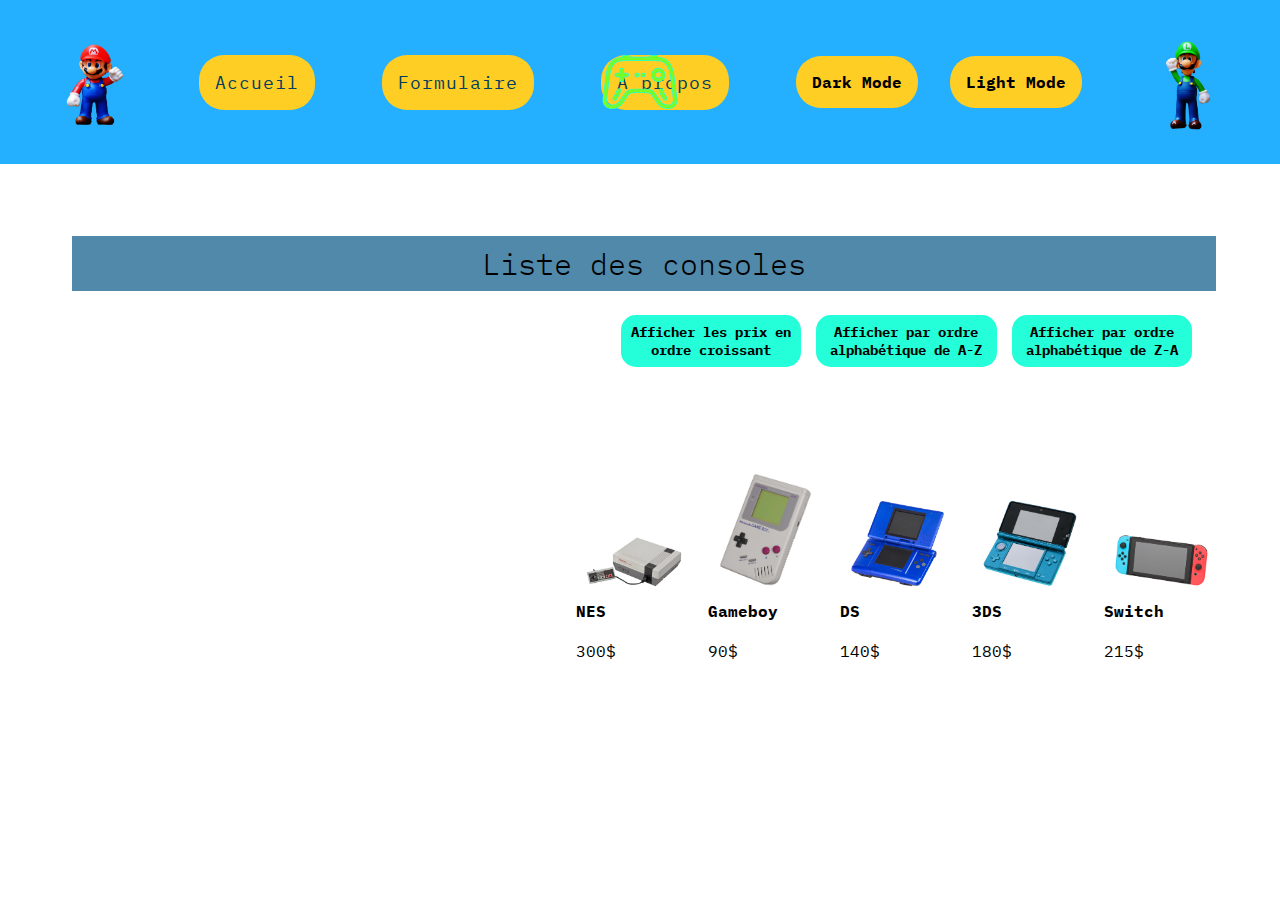
<file: Tp3 interface Splenderly/index.html>
<!DOCTYPE html>
<html lang="fr">
<head>
    <meta charset="UTF-8">
    <meta name="viewport" content="width=device-width, initial-scale=1.0">
    <link rel="shortcut icon" href="assets/img/video-game-svgrepo-com.svg" type="image/x-icon" />
    <link rel="stylesheet" href="assets/css/import.css">
    <script type="module" src="assets/js/pages/accueil.js"></script>
    <script src="assets/js/components/navigation.js" defer></script>
    <title>Consoles Nintendo</title>
</head>
<body data-page="a-propos">
    <header>
        <img src="assets/img/mario-figure.png" alt="mario figure" class="logo2">
        <img src="assets/img/video-game-svgrepo-com.svg" alt="logo" class="logo" />
        <nav id = "nav-principale"></nav>
        <ul class="nav_liste conteneur-mode">
            <li data-mode="nuit">Dark Mode</li>
            <li data-mode="jour">Light Mode</li>
        </ul>
        <img src="assets/img/luigi-figure.png" alt="luigi figure" class="logo3">
    </header>

    <main>
        <section class="section-accueil">
            <h1 class="h1-accueil">Liste des consoles</h1>
            <div class="filtres">
            <div class="filtre">Afficher les prix en ordre croissant</div>
            <div class="tri tri-asc">Afficher par ordre alphabétique de A-Z</div>
            <div class="tri tri-desc">Afficher par ordre alphabétique de Z-A</div>
            </div>
        </section>

        <section class="produits">
            <div class="liste-console"></div>
            <aside class="item-presentation"></aside>
        </section>

    </main>
</body>
</html>
</file>
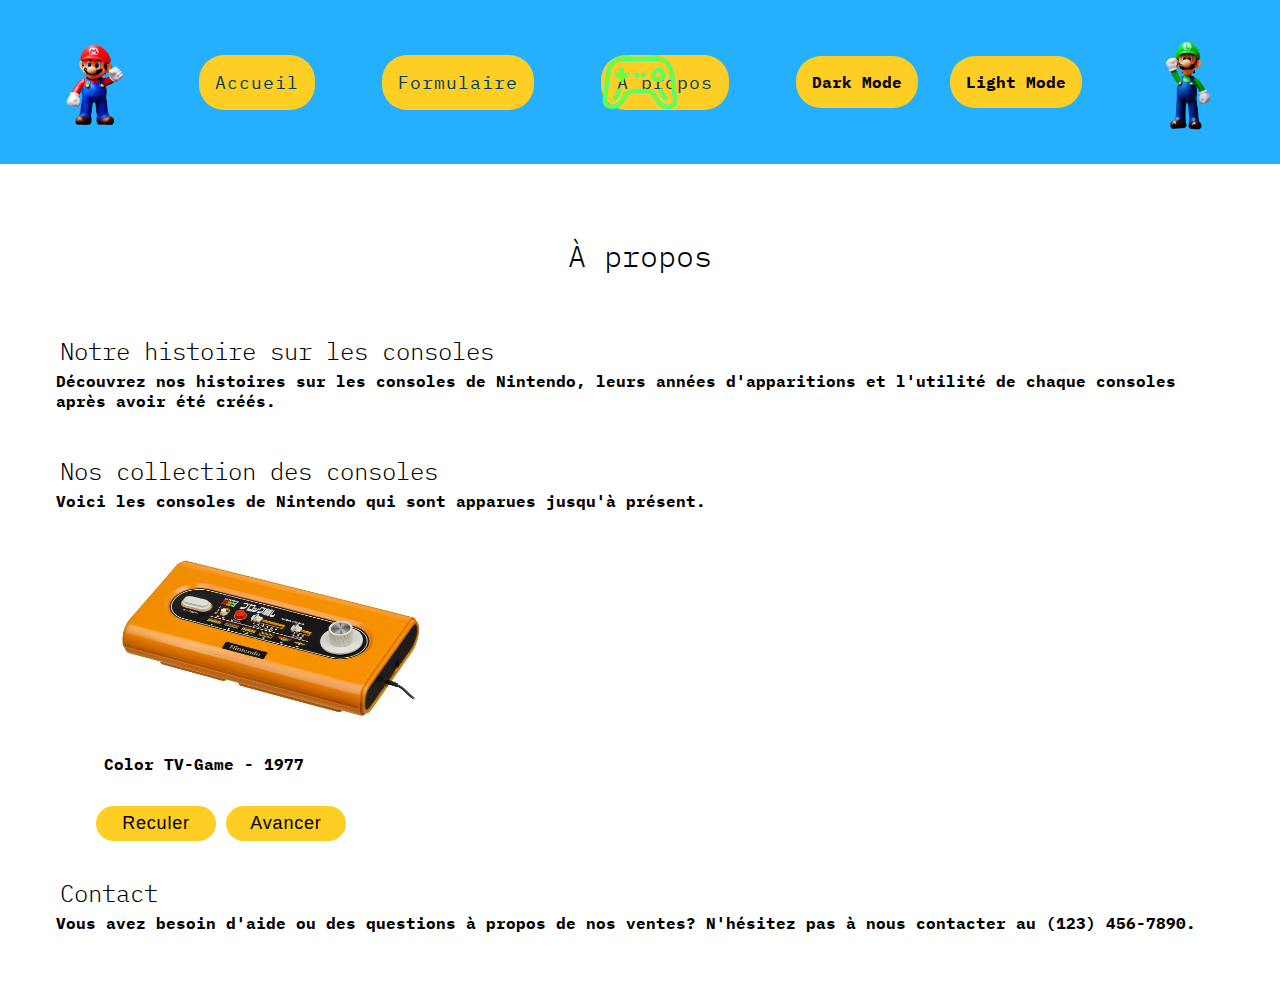
<file: Tp3 interface Splenderly/apropos.html>
<!DOCTYPE html>
<html lang="fr">
<head>
    <meta charset="UTF-8">
    <meta name="viewport" content="width=device-width, initial-scale=1.0">
    <link rel="shortcut icon" href="assets/img/video-game-svgrepo-com.svg" type="image/x-icon" />
    <link rel="stylesheet" href="assets/css/import.css">
    <script src="assets/js/components/navigation.js" defer></script>
    <script type="module" src="assets/js/pages/apropos.js"></script>
    <title>À propos</title>
</head>
<body>
    <header>
        <img src="assets/img/mario-figure.png" alt="mario figure" class="logo2">
        <img src="assets/img/video-game-svgrepo-com.svg" alt="logo" class="logo" />
        <nav id = "nav-principale"></nav>
        <ul class="nav_liste conteneur-mode">
            <li data-mode="nuit">Dark Mode</li>
            <li data-mode="jour">Light Mode</li>
        </ul>
        <img src="assets/img/luigi-figure.png" alt="luigi figure" class="logo3">
    </header>
    
    <main>
        <h1 class="h1-apropos">À propos</h1>

        <section class="histoire sans-opacite">
            <h2>Notre histoire sur les consoles</h2>
            <p>Découvrez nos histoires sur les consoles de Nintendo, leurs années d'apparitions et l'utilité de chaque consoles après avoir été créés.</p>
        </section>

        <section class="collection sans-opacite">
            <h2>Nos collection des consoles</h2>
            <p>Voici les consoles de Nintendo qui sont apparues jusqu'à présent.</p>
        </section>

        <div class="carrousel-section" data-carrousel>
            <div class="conteneur-image-principale">
                <img class="image-principale" src="assets/img/nintendo color tv-game.jpg" alt="" />
            </div>
            <div class="conteneur-principale">
                <p class="nom-principale">Color TV-Game - 1977</p>
            </div>

            <template id="conteneur-image-navigation">
                <div class="conteneur-image-navigation">
                    <img src="assets/img/nintendo game & watch.jpg" alt="" />
                    <img src="assets/img/nintendo famicom.jpg" alt=""/>
                    <img src="assets/img/nintendo-nes.jpg" alt="">
                    <img src="assets/img/nintendo-gameboy.jpg" alt="">
                    <img src="assets/img/nintendo-snes.jpg" alt="">
                    <img src="assets/img/nintendo virtual boy.jpg" alt="">
                    <img src="assets/img/nintendo 64.jpg" alt="">
                    <img src="assets/img/nintendo game boy color.jpg" alt="">
                    <img src="assets/img/nintendo-gba.jpg" alt="">
                    <img src="assets/img/nintendo gamecube.jpg" alt="">
                    <img src="assets/img/nintendo-ds.jpg" alt="">
                    <img src="assets/img/nintendo-ds-lite.jpg" alt="">
                    <img src="assets/img/nintendo wii.jpg" alt="">
                    <img src="assets/img/nintendo-3ds.jpg" alt="">
                    <img src="assets/img/nintendo wii u.jpg" alt="">
                    <img src="assets/img/nintendo-switch.jpg" alt="">
                    <img src="assets/img/nintendo-switch-lite.jpg" alt="">
                </div>

            </template>

            <template id="conteneur-nom-navigation">
                <div class="conteneur-nom-navigation">
                    <p>Game & Watch - 1980</p>
                    <p>Famicom - 1983</p>
                    <p>NES - 1985</p>
                    <p>Gameboy - 1989</p>
                    <p>SNES - 1991</p>
                    <p>Virtual Boy - 1995</p>
                    <p>Nintendo 64 - 1996</p>
                    <p>Game Boy Color - 1998</p>
                    <p>GBA - 2001</p>
                    <p>Gamecube - 2001</p>
                    <p>DS - 2004</p>
                    <p>DS Lite - 2006</p>
                    <p>Wii - 2006</p>
                    <p>3DS - 2011</p>
                    <p>Wii U - 2012</p>
                    <p>Switch - 2017</p>
                    <p>Switch Lite - 2019</p>
                </div>
            </template>
            
            <div class="carrousel-liste-images"></div>
            <button data-direction="-1">Reculer</button>
            <button data-direction="1">Avancer</button>
        </div>
        
        <section class="contact sans-opacite">
            <h2>Contact</h2>
            <p>Vous avez besoin d'aide ou des questions à propos de nos ventes? N'hésitez pas à nous contacter au (123) 456-7890.</p>
        </section>

            <div class="modale-conteneur">
                <div class="modale">
                    <h3 class="modale-header">Abonnement infolettre</h3>
                    <p>Veuillez vous abonnez à notre infolettre pour les dernières nouvelles, promotions, précommandes et plus encore.</p>
                    <div>
                        <label for="email">Enter your email:</label>
                        <input type="email" id="email" name="email" placeholder="test@exemple.com"/>
                        <input type="submit">
                    </div>
                    <div class="fermer-modale interactive">Fermer</div>
                </div>
            </div>
    </main>
</body>
</html>
</file>
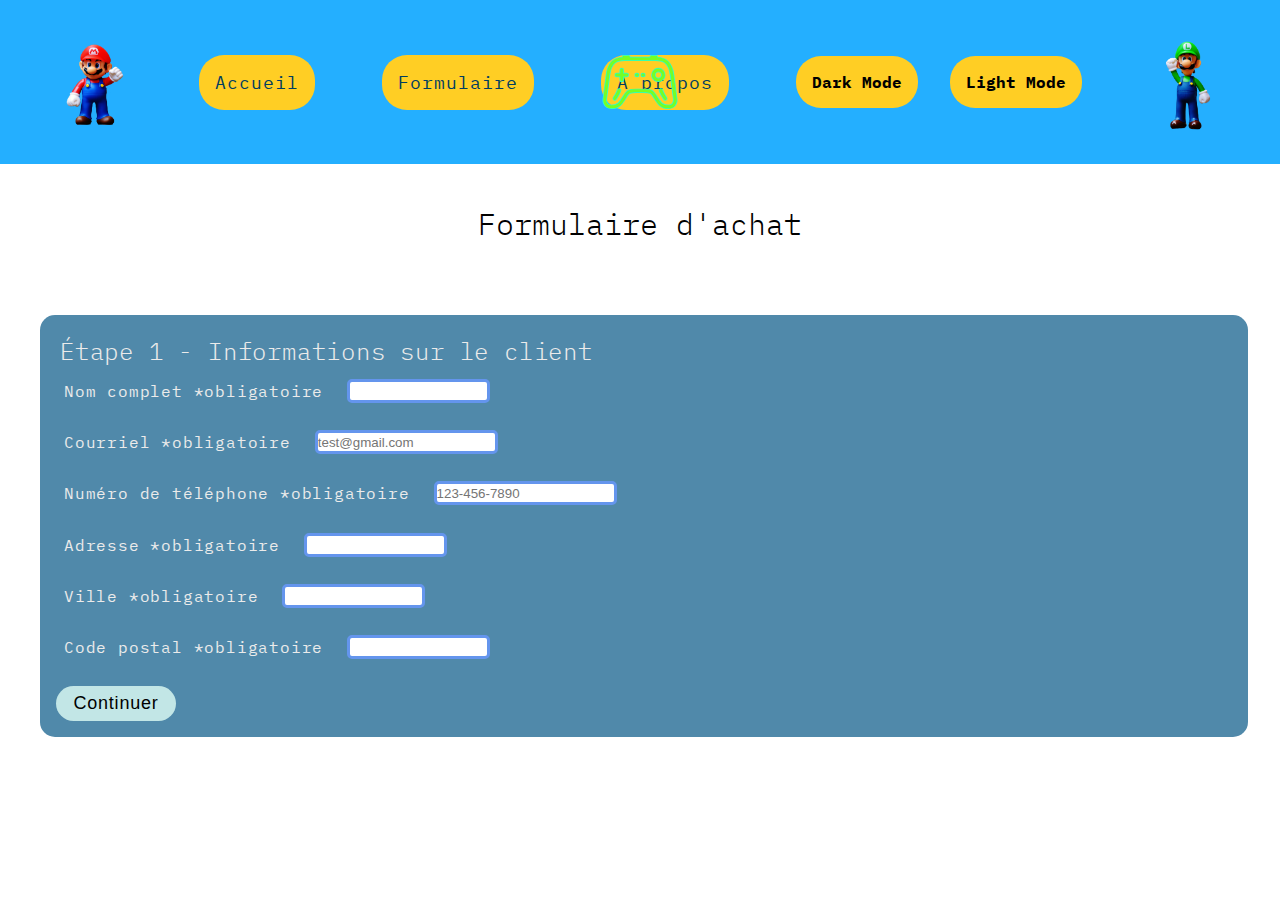
<file: Tp3 interface Splenderly/formulaire.html>
<!DOCTYPE html>
<html lang="fr">
<head>
    <meta charset="UTF-8">
    <meta name="viewport" content="width=device-width, initial-scale=1.0">
    <link rel="shortcut icon" href="assets/img/video-game-svgrepo-com.svg" type="image/x-icon" />
    <link rel="stylesheet" href="assets/css/import.css">
    <script src="assets/js/pages/formulaire.js" defer></script>
    <script src="assets/js/components/navigation.js" defer></script>
    <title>Formulaire d'achat</title>
</head>
<body>
    <header>
        <img src="assets/img/mario-figure.png" alt="mario figure" class="logo2">
        <img src="assets/img/video-game-svgrepo-com.svg" alt="logo" class="logo" />
        <nav id = "nav-principale"></nav>
        <ul class="nav_liste conteneur-mode">
            <li data-mode="nuit">Dark Mode</li>
            <li data-mode="jour">Light Mode</li>
        </ul>
        <img src="assets/img/luigi-figure.png" alt="luigi figure" class="logo3">
    </header>

    <h1 class="h1-formulaire">Formulaire d'achat</h1>
        
    <form action="" method="post" id="formulaire-principal">
        <section data-page="1" class="info-client">
            <h2>Étape 1 - Informations sur le client</h2>

            <div class="client_name">
                <label for="name">Nom complet *obligatoire</label>
                <input type="text" id="name" name="name" size="15" required/>
                <p class="error-message">Vous devez saisir votre nom</p>
            </div>
            
            <div class="client_email">
                <label for="email">Courriel *obligatoire</label>
                <input type="email" id="email" name="email" placeholder="test@gmail.com" required/>
                <p class="error-message">Vous devez saisir un courriel valide</p>
            </div>
            
            <div class="client_phone">
                <label for="phone">Numéro de téléphone *obligatoire</label>
                <input type="tel" id="phone" name="phone" pattern="[0-9]{3}-[0-9]{3}-[0-9]{4}" placeholder="123-456-7890" required/>
                <p class="error-message">Vous devez saisir un numéro de téléphone valide</p>
            </div>

            <div class="client_adress">
                <label for="address">Adresse *obligatoire</label>
                <input type="text" id="address" name="address" size="15" required/>
            </div>

            <div class="client_city">
                <label for="city">Ville *obligatoire</label>
                <input type="text" id="city" name="city" size="15" required/>
            </div>

            <div class="client_zip-code">
                <label for="zip_code">Code postal *obligatoire</label>
                <input type="text" id="code_postal" name="code_postal" size="15" required/>
                <p class="error-message">Vous devez saisir un code postal valide</p>
            </div>

            <button data-direction="1" disabled>Continuer</button>
        </section>

        <section data-page="2" class="info-delivery">
            <h2>Étape 2 - Informations sur la livraison</h2>

            <div class="date_delivery">
                <label for="date">Date idéale de livraison *obligatoire</label>
                <input type="date" id="delivery_date" name="set_date" required/>
            </div>
            

            <fieldset class="shop_deliver">
                <legend class="legend_delivery">Livraison en magasin</legend>

                <input type="checkbox" name="shop_delivery" id="shop_check"/>
                <label for="shop_delivery"></label>

                <select name="succursale-select" id="succursale-select" disabled>
                    <option value="">--Choisir un succursale--</option>
                    <option value="Québec">Succursale de Québec</option>
                    <option value="Montréal">Succursale de Montréal</option>
                    <option value="Laval">Succursale de Laval</option>
                    <option value="Trois-Rivière">Succursale de Trois-Rivière</option>
                    <option value="Gaspésie">Succursale de Gaspésie</option>
                    <option value="Drummondville">Succursale de Drummondville</option>
                </select>

            </fieldset>
            <br>

            <fieldset class="type_services">
                <legend class="legend_delivery">Service de livraison</legend>

                <input type="radio" id="poste_canada" name="service" value="Poste Canada"/>
                <label for="poste_canada">Poste Canada</label>

                <input type="radio" id="fedex" name="service" value="FedEx"/>
                <label for="fedex">FedEx</label>

                <input type="radio" id="ups" name="service" value="UPS"/>
                <label for="ups">UPS</label>
            </fieldset>

            <button data-direction="-1">Retour</button>
            <button data-direction="1" disabled>Continuer</button>
        </section>

        <section data-page="3" class="summary">
            <h2>Étape 3 - Résumé</h2>

            <div class="personal_info">
                <p><strong>Informations personnelles</strong></p>
                <span data-name="name"></span>
                <br>
                <span data-name="email"></span>
                <br>
                <span data-name="phone"></span>
                <br>
            </div>
            <br>

            <div class="adress_info">
                <p><strong>Adresse</strong></p>
                <span data-name="address"></span>
                <br>
                <span data-name="city"></span>
                <br>
                <span data-name="code_postal"></span>
                <br>
            </div>
            <br>
            
            <div class="delivery_info">
                <p><strong>Livraison</strong></p>
                <span data-name="set_date"></span>
                <br>
                <span data-name="succursale-select"></span>
                <br>
                <span data-name="service"></span>
                <br>
            </div>
            
            <button data-direction="-1">Retour</button>
        </section>
    </form>
</body>
</html>
</file>
<file: Tp3 interface Splenderly/assets/css/import.css>
/* Importation des fichiers */

/* base */
@import url(./base/colors.css);
@import url(./base/spacing.css);
@import url(./base/typography.css);

/* components */
@import url(./components/filtres.css);
@import url(./components/triage.css);
@import url(./components/boutons.css);
@import url(./components/modale.css);
@import url(./components/carrousel.css);

/* pages*/
@import url(./pages/accueil.css);
@import url(./pages/form.css);
@import url(./pages/apropos.css);

/* layout */
@import url(./layout/main.css);
@import url(./layout/logo.css);
@import url(./layout/listeConsoles.css);
@import url(./layout/exceptions.css);
@import url(./layout/clientForm.css);
@import url(./layout/deliveryForm.css);
@import url(./layout/summaryForm.css)
</file>
